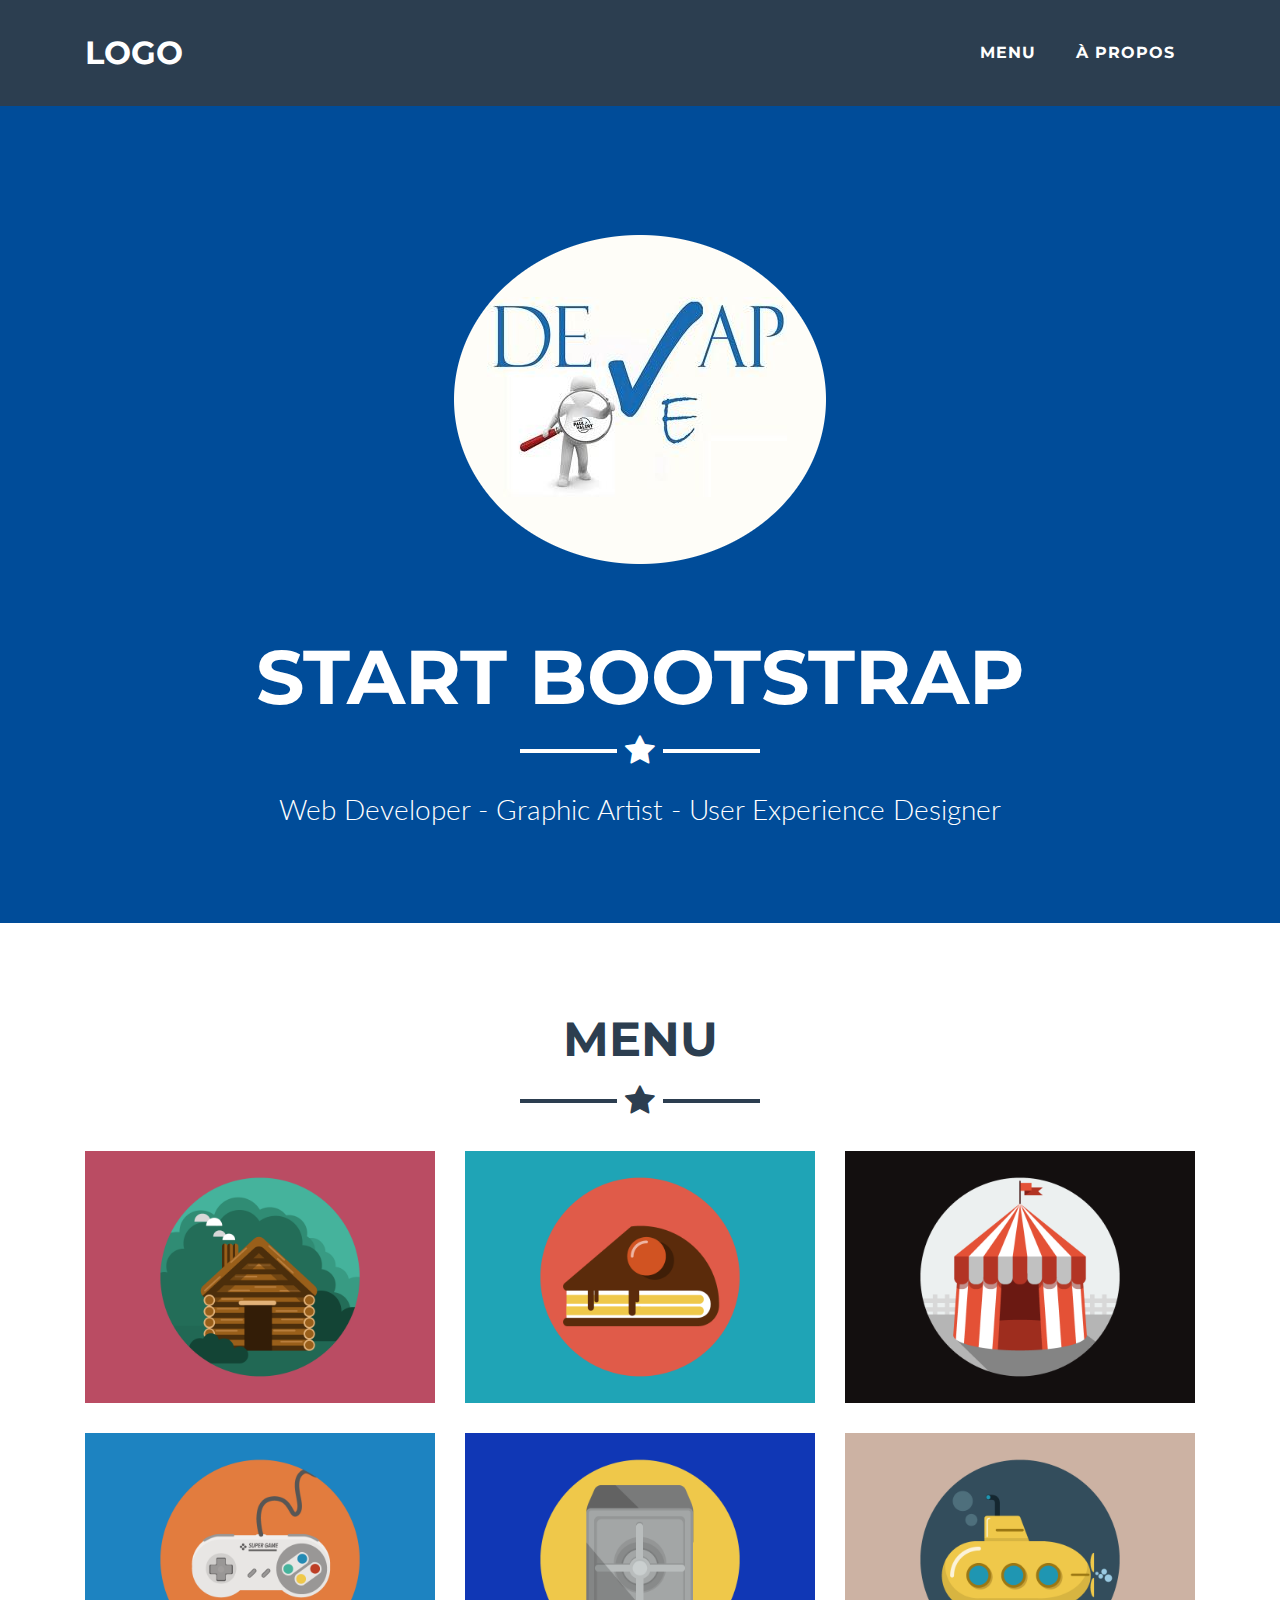
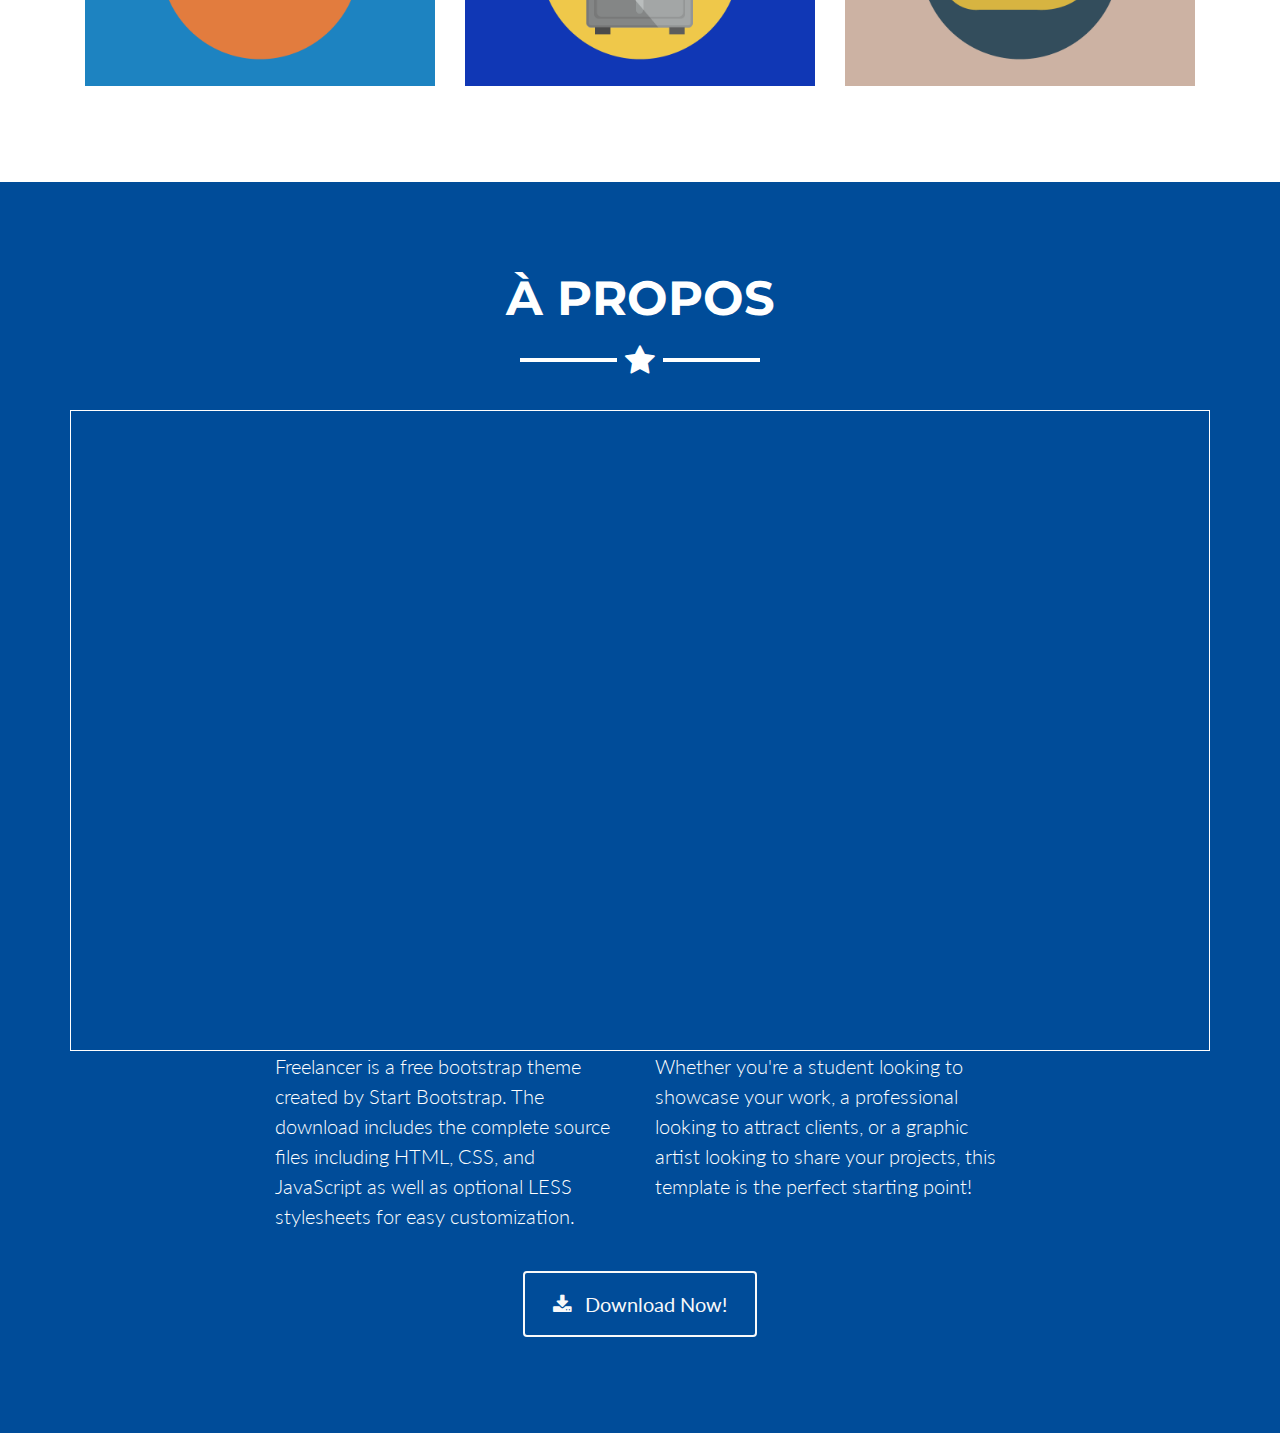
<file: index.html>
<!DOCTYPE html>
<html lang="en">

  <head>

    <meta charset="utf-8">
    <meta name="viewport" content="width=device-width, initial-scale=1, shrink-to-fit=no">
    <meta name="description" content="">
    <meta name="author" content="">

    <title>DevAp</title>

    <!-- Bootstrap core CSS -->
    <link href="./css/bootstrap.min.css" rel="stylesheet">

    <!-- Custom fonts for this template -->
    <link href="vendor/font-awesome/css/font-awesome.min.css" rel="stylesheet" type="text/css">
    <link href="https://fonts.googleapis.com/css?family=Montserrat:400,700" rel="stylesheet" type="text/css">
    <link href="https://fonts.googleapis.com/css?family=Lato:400,700,400italic,700italic" rel="stylesheet" type="text/css">

    <!-- Plugin CSS -->
    <link href="vendor/magnific-popup/magnific-popup.css" rel="stylesheet" type="text/css">

    <!-- Custom styles for this template -->
    <link href="css/freelancer.min.css" rel="stylesheet">

  </head>

  <body id="page-top">

    <!-- Navigation -->
    <nav class="navbar navbar-expand-lg bg-secondary fixed-top text-uppercase" id="mainNav">
      <div class="container">
        <a class="navbar-brand js-scroll-trigger" href="#page-top">Logo</a>
        <button class="navbar-toggler navbar-toggler-right text-uppercase bg-third text-white rounded" type="button" data-toggle="collapse" data-target="#navbarResponsive" aria-controls="navbarResponsive" aria-expanded="false" aria-label="Toggle navigation">
          Menu
          <i class="fa fa-bars"></i>
        </button>
        <div class="collapse navbar-collapse" id="navbarResponsive">
          <ul class="navbar-nav ml-auto">
            <li class="nav-item mx-0 mx-lg-1">
              <a class="nav-link py-3 px-0 px-lg-3 rounded js-scroll-trigger" href="#portfolio">Menu</a>
            </li>
            
            <li class="nav-item mx-0 mx-lg-1">
              <a class="nav-link py-3 px-0 px-lg-3 rounded js-scroll-trigger" href="#about">À propos</a>
            </li>
          <!--
            <li class="nav-item mx-0 mx-lg-1">
              <a class="nav-link py-3 px-0 px-lg-3 rounded js-scroll-trigger" href="#contact">Contact</a>
            </li>
          -->
          </ul>
        </div>
      </div>
    </nav>

    <!-- Header -->
    <header class="masthead bg-third text-white text-center">
      <div class="container">
        <img class="img-fluid mb-5 d-block mx-auto" src="img/profile.png" alt="">
        <h1 class="text-uppercase mb-0">Start Bootstrap</h1>
        <hr class="star-light">
        <h2 class="font-weight-light mb-0">Web Developer - Graphic Artist - User Experience Designer</h2>
      </div>
    </header>


    <!-- Portfolio Grid Section -->
    <section class="portfolio" id="portfolio">
      <div class="container">
        <h2 class="text-center text-uppercase text-secondary mb-0">Menu</h2>
        <hr class="star-dark mb-5">
        <div class="row">
          <div class="col-md-6 col-lg-4">
            <a class="portfolio-item d-block mx-auto" href="#portfolio-modal-1">
              <div class="portfolio-item-caption d-flex position-absolute h-100 w-100">
                <div class="portfolio-item-caption-content my-auto w-100 text-center text-white">
                  <i class="fa fa-search-plus fa-3x"></i>
                </div>
              </div>
              <img class="img-fluid" src="img/portfolio/cabin.png" alt="">
            </a>
          </div>
          <div class="col-md-6 col-lg-4">
            <a class="portfolio-item d-block mx-auto" href="#portfolio-modal-2">
              <div class="portfolio-item-caption d-flex position-absolute h-100 w-100">
                <div class="portfolio-item-caption-content my-auto w-100 text-center text-white">
                  <i class="fa fa-search-plus fa-3x"></i>
                </div>
              </div>
              <img class="img-fluid" src="img/portfolio/cake.png" alt="">
            </a>
          </div>
          <div class="col-md-6 col-lg-4">
            <a class="portfolio-item d-block mx-auto" href="#portfolio-modal-3">
              <div class="portfolio-item-caption d-flex position-absolute h-100 w-100">
                <div class="portfolio-item-caption-content my-auto w-100 text-center text-white">
                  <i class="fa fa-search-plus fa-3x"></i>
                </div>
              </div>
              <img class="img-fluid" src="img/portfolio/circus.png" alt="">
            </a>
          </div>
          <div class="col-md-6 col-lg-4">
            <a class="portfolio-item d-block mx-auto" href="#portfolio-modal-4">
              <div class="portfolio-item-caption d-flex position-absolute h-100 w-100">
                <div class="portfolio-item-caption-content my-auto w-100 text-center text-white">
                  <i class="fa fa-search-plus fa-3x"></i>
                </div>
              </div>
              <img class="img-fluid" src="img/portfolio/game.png" alt="">
            </a>
          </div>
          <div class="col-md-6 col-lg-4">
            <a class="portfolio-item d-block mx-auto" href="#portfolio-modal-5">
              <div class="portfolio-item-caption d-flex position-absolute h-100 w-100">
                <div class="portfolio-item-caption-content my-auto w-100 text-center text-white">
                  <i class="fa fa-search-plus fa-3x"></i>
                </div>
              </div>
              <img class="img-fluid" src="img/portfolio/safe.png" alt="">
            </a>
          </div>
          <div class="col-md-6 col-lg-4">
            <a class="portfolio-item d-block mx-auto" href="#portfolio-modal-6">
              <div class="portfolio-item-caption d-flex position-absolute h-100 w-100">
                <div class="portfolio-item-caption-content my-auto w-100 text-center text-white">
                  <i class="fa fa-search-plus fa-3x"></i>
                </div>
              </div>
              <img class="img-fluid" src="img/portfolio/submarine.png" alt="">
            </a>
          </div>
        </div>
      </div>
    </section>

        <!-- About Section -->
    
    <section class="bg-third text-white mb-0" id="about">
      <div class="container">
        <h2 class="text-center text-uppercase text-white">À propos</h2>
        <hr class="star-light mb-5">
        <div class="row">
          <div class="embed-responsive embed-responsive-16by9">
            <iframe class="embed-responsive-item" src="http://www.youtube.com/embed/pYf5deeiPf4" width="300" height="150" style="border: 1px solid #FFF;"></iframe>
          </div>
          <div class="col-lg-4 ml-auto">
            <p class="lead">Freelancer is a free bootstrap theme created by Start Bootstrap. The download includes the complete source files including HTML, CSS, and JavaScript as well as optional LESS stylesheets for easy customization.</p>
          </div>
          <div class="col-lg-4 mr-auto">
            <p class="lead">Whether you're a student looking to showcase your work, a professional looking to attract clients, or a graphic artist looking to share your projects, this template is the perfect starting point!</p>
          </div>
        </div>
        <div class="text-center mt-4">
          <a class="btn btn-xl btn-outline-light" href="#">
            <i class="fa fa-download mr-2"></i>
            Download Now!
          </a>
        </div>
      </div>
    </section>


    <!-- Contact Section -->
<!--
    <section id="contact">
      <div class="container">
        <h2 class="text-center text-uppercase text-secondary mb-0">Contact Me</h2>
        <hr class="star-dark mb-5">
        <div class="row">
          <div class="col-lg-8 mx-auto">
          -->
            <!-- To configure the contact form email address, go to mail/contact_me.php and update the email address in the PHP file on line 19. -->
            <!-- The form should work on most web servers, but if the form is not working you may need to configure your web server differently. -->
            <!--
            <form name="sentMessage" id="contactForm" novalidate="novalidate">
              <div class="control-group">
                <div class="form-group floating-label-form-group controls mb-0 pb-2">
                  <label>Name</label>
                  <input class="form-control" id="name" type="text" placeholder="Name" required="required" data-validation-required-message="Please enter your name.">
                  <p class="help-block text-danger"></p>
                </div>
              </div>
              <div class="control-group">
                <div class="form-group floating-label-form-group controls mb-0 pb-2">
                  <label>Email Address</label>
                  <input class="form-control" id="email" type="email" placeholder="Email Address" required="required" data-validation-required-message="Please enter your email address.">
                  <p class="help-block text-danger"></p>
                </div>
              </div>
              <div class="control-group">
                <div class="form-group floating-label-form-group controls mb-0 pb-2">
                  <label>Phone Number</label>
                  <input class="form-control" id="phone" type="tel" placeholder="Phone Number" required="required" data-validation-required-message="Please enter your phone number.">
                  <p class="help-block text-danger"></p>
                </div>
              </div>
              <div class="control-group">
                <div class="form-group floating-label-form-group controls mb-0 pb-2">
                  <label>Message</label>
                  <textarea class="form-control" id="message" rows="5" placeholder="Message" required="required" data-validation-required-message="Please enter a message."></textarea>
                  <p class="help-block text-danger"></p>
                </div>
              </div>
              <br>
              <div id="success"></div>
              <div class="form-group">
                <button type="submit" class="btn btn-primary btn-xl" id="sendMessageButton">Send</button>
              </div>
            </form>
          </div>
        </div>
      </div>
    </section>
-->
    <!-- Footer -->
<!--
    <footer class="footer text-center">
      <div class="container">
        <div class="row">
          <div class="col-md-4 mb-5 mb-lg-0">
            <h4 class="text-uppercase mb-4">Location</h4>
            <p class="lead mb-0">2215 John Daniel Drive
              <br>Clark, MO 65243</p>
          </div>
          <div class="col-md-4 mb-5 mb-lg-0">
            <h4 class="text-uppercase mb-4">Around the Web</h4>
            <ul class="list-inline mb-0">
              <li class="list-inline-item">
                <a class="btn btn-outline-light btn-social text-center rounded-circle" href="#">
                  <i class="fa fa-fw fa-facebook"></i>
                </a>
              </li>
              <li class="list-inline-item">
                <a class="btn btn-outline-light btn-social text-center rounded-circle" href="#">
                  <i class="fa fa-fw fa-google-plus"></i>
                </a>
              </li>
              <li class="list-inline-item">
                <a class="btn btn-outline-light btn-social text-center rounded-circle" href="#">
                  <i class="fa fa-fw fa-twitter"></i>
                </a>
              </li>
              <li class="list-inline-item">
                <a class="btn btn-outline-light btn-social text-center rounded-circle" href="#">
                  <i class="fa fa-fw fa-linkedin"></i>
                </a>
              </li>
              <li class="list-inline-item">
                <a class="btn btn-outline-light btn-social text-center rounded-circle" href="#">
                  <i class="fa fa-fw fa-dribbble"></i>
                </a>
              </li>
            </ul>
          </div>
          <div class="col-md-4">
            <h4 class="text-uppercase mb-4">About Freelancer</h4>
            <p class="lead mb-0">Freelance is a free to use, open source Bootstrap theme created by
              <a href="http://startbootstrap.com">Start Bootstrap</a>.</p>
          </div>
        </div>
      </div>
    </footer>
-->
<!-- LOGO ?
    <div class="copyright py-4 text-center text-white">
      <div class="container">
        <small>Copyright &copy; Your Website 2018</small>
      </div>
    </div>
-->
    <!-- Scroll to Top Button (Only visible on small and extra-small screen sizes) -->
    <div class="scroll-to-top d-lg-none position-fixed ">
      <a class="js-scroll-trigger d-block text-center text-white rounded" href="#page-top">
        <i class="fa fa-chevron-up"></i>
      </a>
    </div>

    <!-- Portfolio Modals -->

    <!-- Portfolio Modal 1 -->
    <div class="portfolio-modal mfp-hide" id="portfolio-modal-1">
      <div class="portfolio-modal-dialog bg-white">
        <a class="close-button d-none d-md-block portfolio-modal-dismiss" href="#">
          <i class="fa fa-3x fa-times"></i>
        </a>
        <div class="container text-center">
          <div class="row">
            <div class="col-lg-8 mx-auto">
              <h2 class="text-secondary text-uppercase mb-0">Project Name</h2>
              <hr class="star-dark mb-5">
              <img class="img-fluid mb-5" src="img/portfolio/cabin.png" alt="">
              <p class="mb-5">Lorem ipsum dolor sit amet, consectetur adipisicing elit. Mollitia neque assumenda ipsam nihil, molestias magnam, recusandae quos quis inventore quisquam velit asperiores, vitae? Reprehenderit soluta, eos quod consequuntur itaque. Nam.</p>
              <a class="btn btn-primary btn-lg rounded-pill portfolio-modal-dismiss" href="#">
                <i class="fa fa-close"></i>
                Close Project</a>
            </div>
          </div>
        </div>
      </div>
    </div>

    <!-- Portfolio Modal 2 -->
    <div class="portfolio-modal mfp-hide" id="portfolio-modal-2">
      <div class="portfolio-modal-dialog bg-white">
        <a class="close-button d-none d-md-block portfolio-modal-dismiss" href="#">
          <i class="fa fa-3x fa-times"></i>
        </a>
        <div class="container text-center">
          <div class="row">
            <div class="col-lg-8 mx-auto">
              <h2 class="text-secondary text-uppercase mb-0">Project Name</h2>
              <hr class="star-dark mb-5">
              <img class="img-fluid mb-5" src="img/portfolio/cake.png" alt="">
              <p class="mb-5">Lorem ipsum dolor sit amet, consectetur adipisicing elit. Mollitia neque assumenda ipsam nihil, molestias magnam, recusandae quos quis inventore quisquam velit asperiores, vitae? Reprehenderit soluta, eos quod consequuntur itaque. Nam.</p>
              <a class="btn btn-primary btn-lg rounded-pill portfolio-modal-dismiss" href="#">
                <i class="fa fa-close"></i>
                Close Project</a>
            </div>
          </div>
        </div>
      </div>
    </div>

    <!-- Portfolio Modal 3 -->
    <div class="portfolio-modal mfp-hide" id="portfolio-modal-3">
      <div class="portfolio-modal-dialog bg-white">
        <a class="close-button d-none d-md-block portfolio-modal-dismiss" href="#">
          <i class="fa fa-3x fa-times"></i>
        </a>
        <div class="container text-center">
          <div class="row">
            <div class="col-lg-8 mx-auto">
              <h2 class="text-secondary text-uppercase mb-0">Project Name</h2>
              <hr class="star-dark mb-5">
              <img class="img-fluid mb-5" src="img/portfolio/circus.png" alt="">
              <p class="mb-5">Lorem ipsum dolor sit amet, consectetur adipisicing elit. Mollitia neque assumenda ipsam nihil, molestias magnam, recusandae quos quis inventore quisquam velit asperiores, vitae? Reprehenderit soluta, eos quod consequuntur itaque. Nam.</p>
              <a class="btn btn-primary btn-lg rounded-pill portfolio-modal-dismiss" href="#">
                <i class="fa fa-close"></i>
                Close Project</a>
            </div>
          </div>
        </div>
      </div>
    </div>

    <!-- Portfolio Modal 4 -->
    <div class="portfolio-modal mfp-hide" id="portfolio-modal-4">
      <div class="portfolio-modal-dialog bg-white">
        <a class="close-button d-none d-md-block portfolio-modal-dismiss" href="#">
          <i class="fa fa-3x fa-times"></i>
        </a>
        <div class="container text-center">
          <div class="row">
            <div class="col-lg-8 mx-auto">
              <h2 class="text-secondary text-uppercase mb-0">Project Name</h2>
              <hr class="star-dark mb-5">
              <img class="img-fluid mb-5" src="img/portfolio/game.png" alt="">
              <p class="mb-5">Lorem ipsum dolor sit amet, consectetur adipisicing elit. Mollitia neque assumenda ipsam nihil, molestias magnam, recusandae quos quis inventore quisquam velit asperiores, vitae? Reprehenderit soluta, eos quod consequuntur itaque. Nam.</p>
              <a class="btn btn-primary btn-lg rounded-pill portfolio-modal-dismiss" href="#">
                <i class="fa fa-close"></i>
                Close Project</a>
            </div>
          </div>
        </div>
      </div>
    </div>

    <!-- Portfolio Modal 5 -->
    <div class="portfolio-modal mfp-hide" id="portfolio-modal-5">
      <div class="portfolio-modal-dialog bg-white">
        <a class="close-button d-none d-md-block portfolio-modal-dismiss" href="#">
          <i class="fa fa-3x fa-times"></i>
        </a>
        <div class="container text-center">
          <div class="row">
            <div class="col-lg-8 mx-auto">
              <h2 class="text-secondary text-uppercase mb-0">Project Name</h2>
              <hr class="star-dark mb-5">
              <img class="img-fluid mb-5" src="img/portfolio/safe.png" alt="">
              <p class="mb-5">Lorem ipsum dolor sit amet, consectetur adipisicing elit. Mollitia neque assumenda ipsam nihil, molestias magnam, recusandae quos quis inventore quisquam velit asperiores, vitae? Reprehenderit soluta, eos quod consequuntur itaque. Nam.</p>
              <a class="btn btn-primary btn-lg rounded-pill portfolio-modal-dismiss" href="#">
                <i class="fa fa-close"></i>
                Close Project</a>
            </div>
          </div>
        </div>
      </div>
    </div>

    <!-- Portfolio Modal 6 -->
    <div class="portfolio-modal mfp-hide" id="portfolio-modal-6">
      <div class="portfolio-modal-dialog bg-white">
        <a class="close-button d-none d-md-block portfolio-modal-dismiss" href="#">
          <i class="fa fa-3x fa-times"></i>
        </a>
        <div class="container text-center">
          <div class="row">
            <div class="col-lg-8 mx-auto">
              <h2 class="text-secondary text-uppercase mb-0">Project Name</h2>
              <hr class="star-dark mb-5">
            </div>
          </div>
        </div>
        <div class="container" style="border-style: solid;border-radius: 5px;background-color: lightgrey;border: 1px solid rgba(255, 0, 0, .5);">
          <a class="portfolio-item d-block mx-auto" href="#portfolio-modal-stat-1" style="text-decoration:none;font-size: 1.25em;">
            <div class="row">
              <div class="col-md-5 col-lg-3">
                
                    <div class="portfolio-item-caption d-flex position-absolute">
                      <div class="portfolio-item-caption-content my-auto w-100 text-center text-white">
                      </div>
                    </div>
                    <img class="img-fluid" src="img/portfolio/submarine.png" alt="">
                
              </div>
              <div class="col-md-6 col-lg-8">
                <p>Lorem ipsum dolor sit amet, consectetur adipisicing elit. Mollitia neque assumenda ipsam nihil, molestias magnam, recusandae quos quis inventore quisquam velit asperiores, vitae? Reprehenderit soluta, eos quod consequuntur itaque. Nam.</p>
              </div>
            </div>
          </a>
        </div>
        <div class="container text-center" id="portfolio-modal-stat-1">
          <div class="row">
              <svg width="960" height="960" font-family="sans-serif" font-size="10" text-anchor="middle"></svg>
          </div>
        </div>
        <div class="container text-center">
          <div class="row">
            <div class="col-lg-8 mx-auto">
              <hr class="star-dark mb-5">
              <p class="mb-5">Lorem ipsum dolor sit amet, consectetur adipisicing elit. Mollitia neque assumenda ipsam nihil, molestias magnam, recusandae quos quis inventore quisquam velit asperiores, vitae? Reprehenderit soluta, eos quod consequuntur itaque. Nam.</p>
              <a class="btn btn-primary btn-lg rounded-pill portfolio-modal-dismiss" href="#"> <i class="fa fa-close"></i> Close Project</a>
            </div>
          </div>
        </div>
      </div>
    </div>

    <!-- Bootstrap core JavaScript -->
    <script src="vendor/jquery/jquery.min.js"></script>
    <script src="./js/bootstrap.bundle.min.js"></script>

    <!-- Plugin JavaScript -->
    <script src="vendor/jquery-easing/jquery.easing.min.js"></script>
    <script src="vendor/magnific-popup/jquery.magnific-popup.min.js"></script>


    <!-- Custom scripts for this template -->
    <script src="js/freelancer.min.js"></script>
    <script src="https://d3js.org/d3.v4.min.js"></script>
    <script src="js/chart.js"></script>

  </body>

</html>
</file>
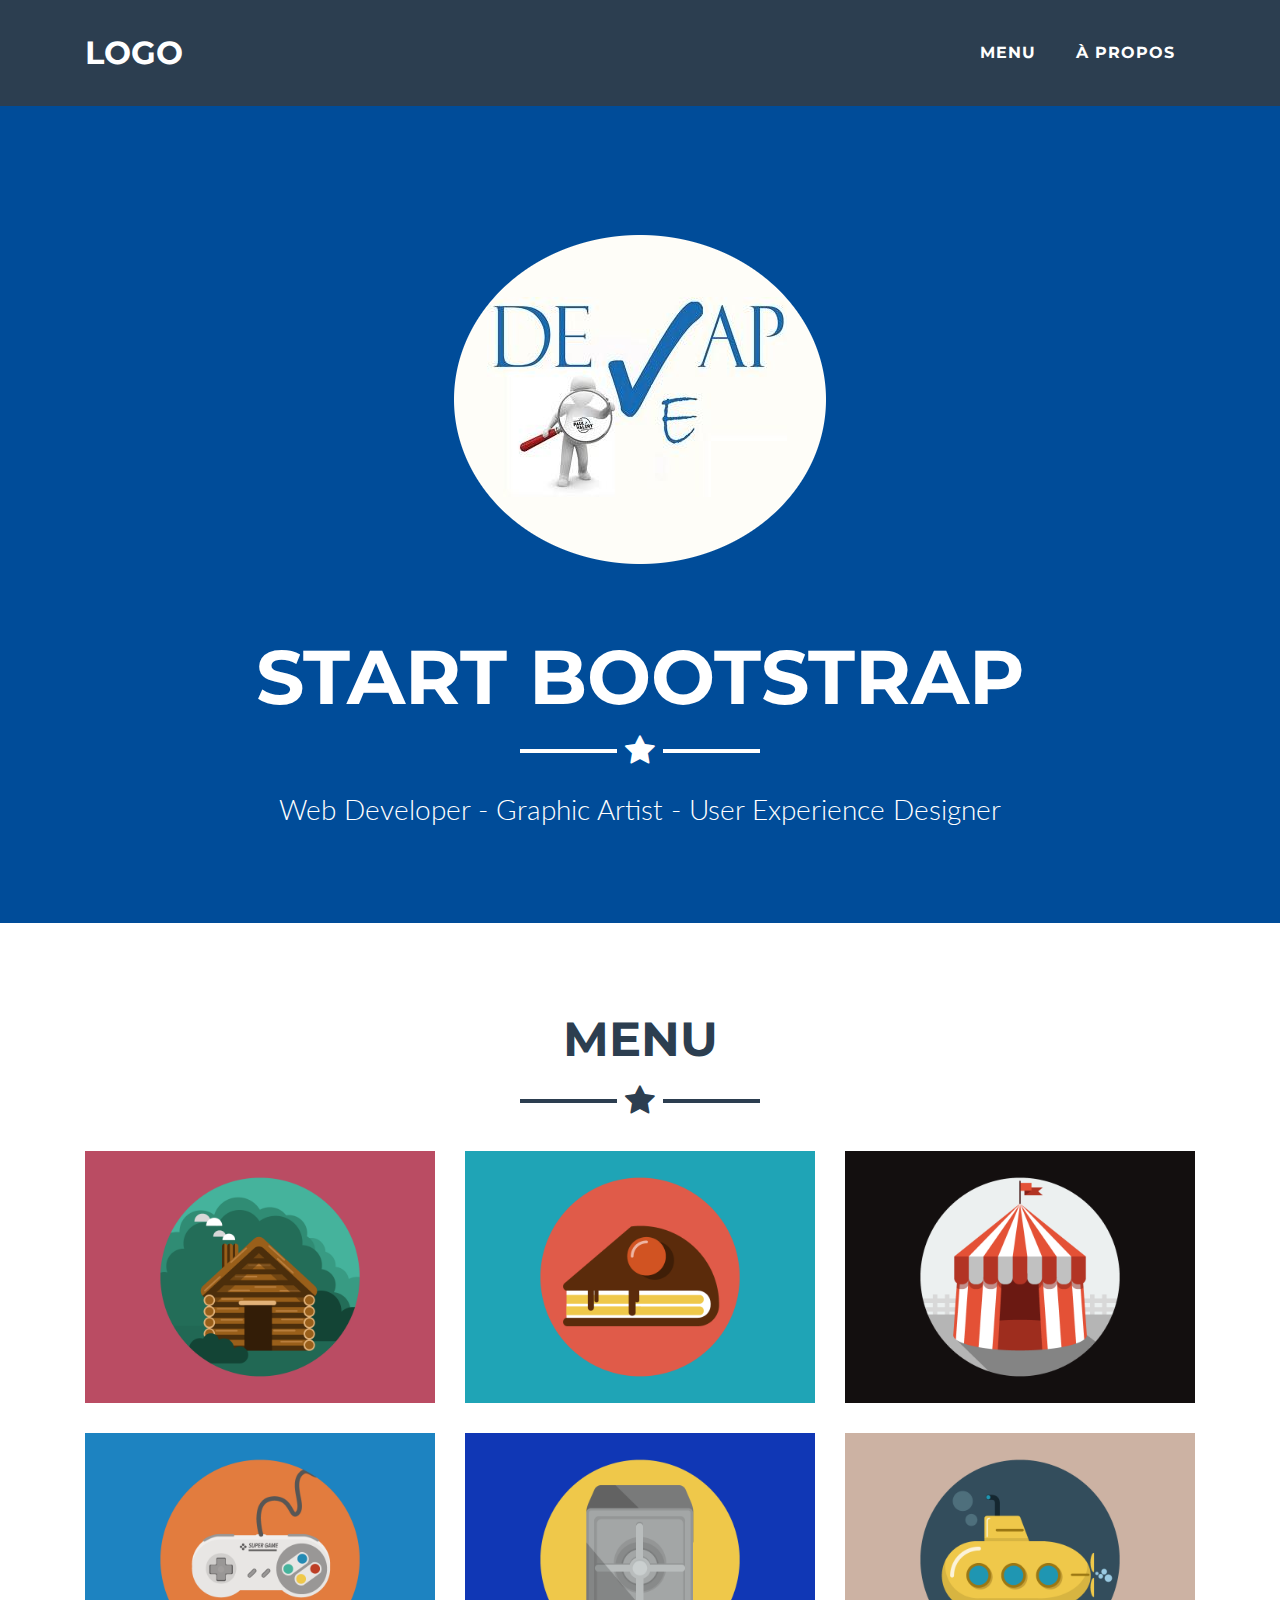
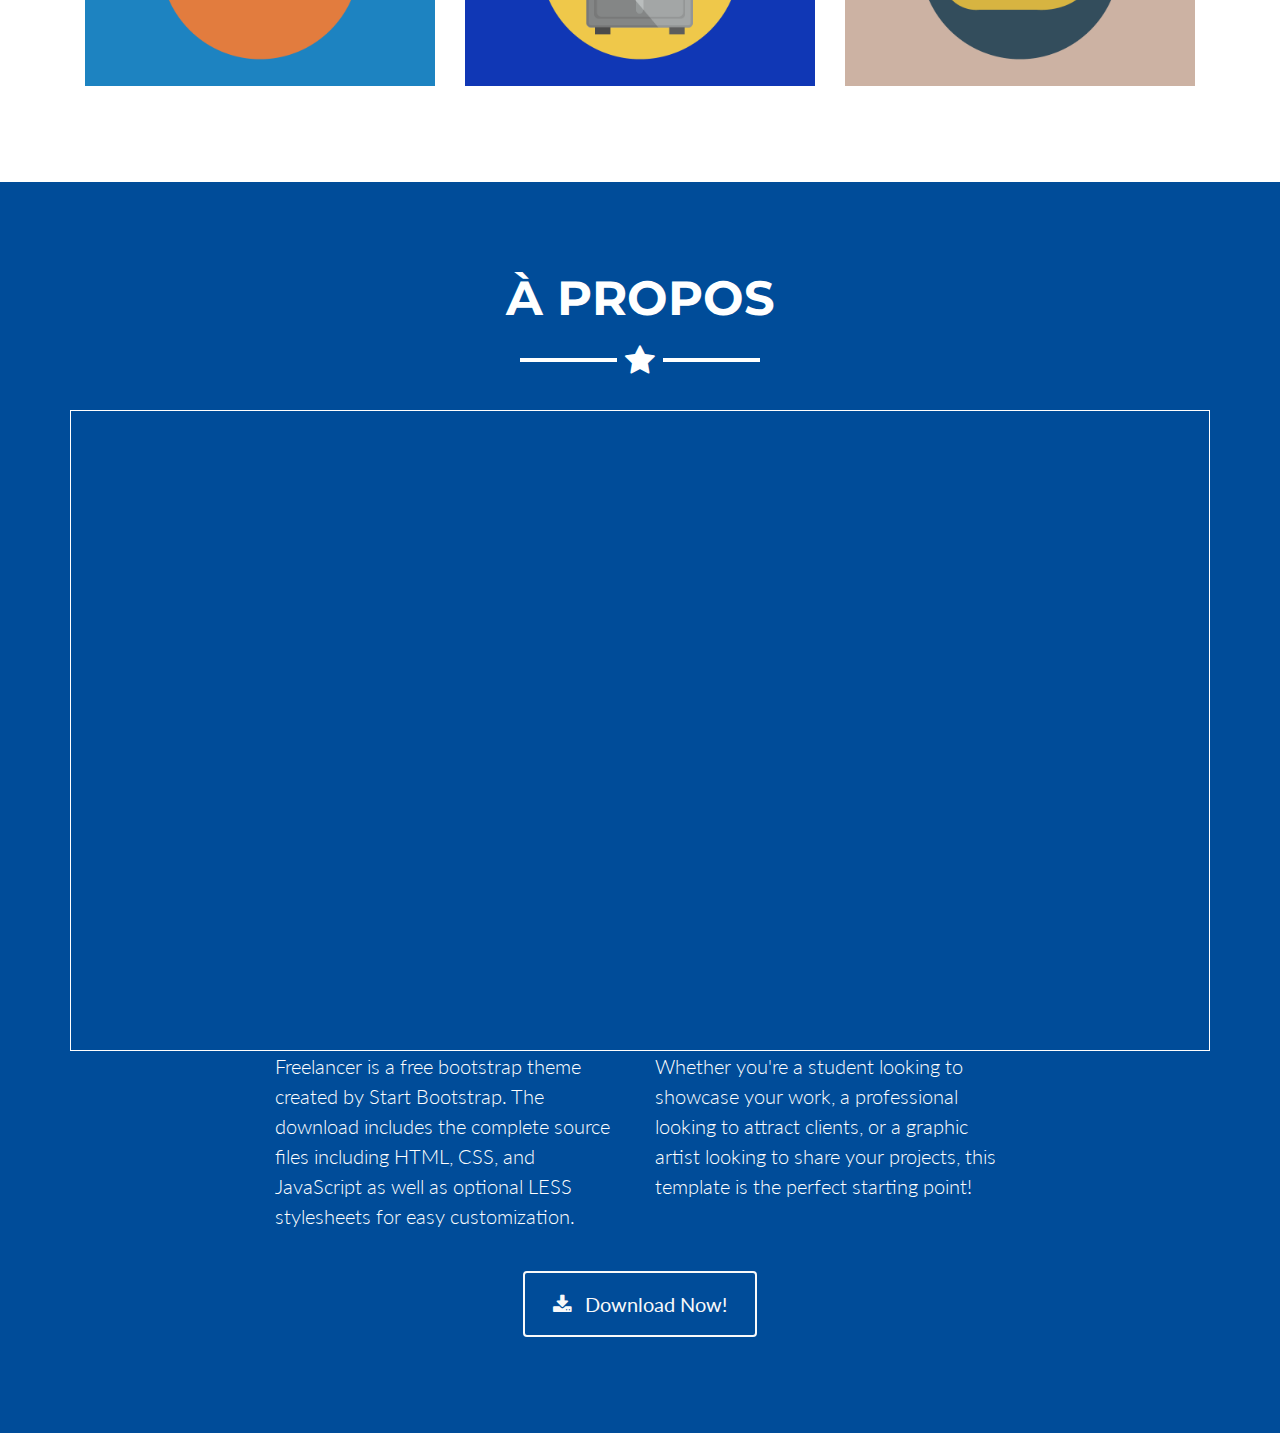
<file: taboulet.html>
<!DOCTYPE html>
<html lang="en">

  <head>

    <meta charset="utf-8">
    <meta name="viewport" content="width=device-width, initial-scale=1, shrink-to-fit=no">
    <meta name="description" content="">
    <meta name="author" content="">

    <title>DevAp</title>

    <!-- Bootstrap core CSS -->
    <link href="css/bootstrap.min.css" rel="stylesheet">

    <!-- CHANGEMENT ICI -->
    <!-- style des graphiques -->
    <link href="visu/css/situationEmploi.css" rel="stylesheet">
    <link href="visu/css/poursuite_etude.css" rel="stylesheet">
    <link href="visu/css/radar-chart.css" rel="stylesheet">
    <link href="visu/css/a_vider.css"rel="stylesheet">
    <link href="visu/css/dash.css"rel="stylesheet">


    <!-- Custom fonts for this template -->
    <link href="vendor/font-awesome/css/font-awesome.min.css" rel="stylesheet" type="text/css">
    <link href="https://fonts.googleapis.com/css?family=Montserrat:400,700" rel="stylesheet" type="text/css">
    <link href="https://fonts.googleapis.com/css?family=Lato:400,700,400italic,700italic" rel="stylesheet" type="text/css">

    <!-- Plugin CSS -->
    <link href="vendor/magnific-popup/magnific-popup.css" rel="stylesheet" type="text/css">

    <!-- Custom styles for this template -->
    <link href="css/freelancer.min.css" rel="stylesheet">

    <!-- CHANGEMENT ICI -->
    <script type="text/javascript" src="visu/script/d3.v3.js"></script>
    <script type="text/javascript" src="visu/script/d3.v4.js"></script>

    <!-- vider graphes -->
    <script type="text/javascript" src="visu/script/vider_graphe.js"></script>

    <!-- graphique bac -->
    <script type="text/javascript" src="visu/script/d3pie.js"></script>
    <script type="text/javascript" src="visu/script/bac.js"></script>

    <!-- graphique situation emploie -->
    <script type="text/javascript" src="visu/script/d3_gauge.js"></script>

    <!-- poursuite etude -->
    <script type="text/javascript" src="visu/script/poursuite_etude.js"></script>

    <!-- radar -->
    <script type="text/javascript" src="visu/script/radar-chart.js"></script>

    <!-- type -->
    <script type="text/javascript" src="visu/script/type.js"></script>

    <!-- dash -->
    <script type="text/javascript" src="visu/script/dash.js"></script>



  </head>

  <body id="page-top">

    <!-- Navigation -->
    <nav class="navbar navbar-expand-lg bg-secondary fixed-top text-uppercase" id="mainNav">
      <div class="container">
        <a class="navbar-brand js-scroll-trigger" href="#page-top">Logo</a>
        <button class="navbar-toggler navbar-toggler-right text-uppercase bg-third text-white rounded" type="button" data-toggle="collapse" data-target="#navbarResponsive" aria-controls="navbarResponsive" aria-expanded="false" aria-label="Toggle navigation">
          Menu
          <i class="fa fa-bars"></i>
        </button>
        <div class="collapse navbar-collapse" id="navbarResponsive">
          <ul class="navbar-nav ml-auto">
            <li class="nav-item mx-0 mx-lg-1">
              <a class="nav-link py-3 px-0 px-lg-3 rounded js-scroll-trigger" href="#portfolio">Menu</a>
            </li>
            
            <li class="nav-item mx-0 mx-lg-1">
              <a class="nav-link py-3 px-0 px-lg-3 rounded js-scroll-trigger" href="#about">À propos</a>
            </li>
          <!--
            <li class="nav-item mx-0 mx-lg-1">
              <a class="nav-link py-3 px-0 px-lg-3 rounded js-scroll-trigger" href="#contact">Contact</a>
            </li>
          -->
          </ul>
        </div>
      </div>
    </nav>

    <!-- Header -->
    <header class="masthead bg-third text-white text-center">
      <div class="container">
        <img class="img-fluid mb-5 d-block mx-auto" src="img/profile.png" alt="">
        <h1 class="text-uppercase mb-0">Start Bootstrap</h1>
        <hr class="star-light">
        <h2 class="font-weight-light mb-0">Web Developer - Graphic Artist - User Experience Designer</h2>
      </div>
    </header>


    <!-- Portfolio Grid Section -->
    <section class="portfolio" id="portfolio">
      <div class="container">
        <h2 class="text-center text-uppercase text-secondary mb-0">Menu</h2>
        <hr class="star-dark mb-5">
        <div class="row">
          <div class="col-md-6 col-lg-4">
            <a class="portfolio-item d-block mx-auto" href="#portfolio-modal-1">
               <!-- CHANGEMENT ICI -->
              <div class="portfolio-item-caption d-flex position-absolute h-100 w-100" id="1" onclick="bac(this.id,'#bac1') ; gauge(this.id,'#gauge1') ; stack(this.id,'#stack1');radarChart(this.id,'#radar1');type(this.id,'#type1');dash(this.id,'#dash1')">
                <div class="portfolio-item-caption-content my-auto w-100 text-center text-white">
                  <i class="fa fa-search-plus fa-3x"></i>
                </div>
              </div>
              <img class="img-fluid" src="img/portfolio/cabin.png" alt="">
            </a>
          </div>
          <div class="col-md-6 col-lg-4">
            <a class="portfolio-item d-block mx-auto" href="#portfolio-modal-2">
              <!-- CHANGEMENT ICI -->
              <div class="portfolio-item-caption d-flex position-absolute h-100 w-100" id="21" onclick="bac(this.id,'#bac2') ; gauge(this.id,'#gauge2') ; stack(this.id,'#stack2');radarChart(this.id,'#radar2');type(this.id,'#type2');dash(this.id,'#dash2')">
                <div class="portfolio-item-caption-content my-auto w-100 text-center text-white">
                  <i class="fa fa-search-plus fa-3x"></i>
                </div>
              </div>
              <img class="img-fluid" src="img/portfolio/cake.png" alt="">
            </a>
          </div>
          <div class="col-md-6 col-lg-4">
            <a class="portfolio-item d-block mx-auto" href="#portfolio-modal-3">
              <div class="portfolio-item-caption d-flex position-absolute h-100 w-100">
                <div class="portfolio-item-caption-content my-auto w-100 text-center text-white">
                  <i class="fa fa-search-plus fa-3x"></i>
                </div>
              </div>
              <img class="img-fluid" src="img/portfolio/circus.png" alt="">
            </a>
          </div>
          <div class="col-md-6 col-lg-4">
            <a class="portfolio-item d-block mx-auto" href="#portfolio-modal-4">
              <div class="portfolio-item-caption d-flex position-absolute h-100 w-100">
                <div class="portfolio-item-caption-content my-auto w-100 text-center text-white">
                  <i class="fa fa-search-plus fa-3x"></i>
                </div>
              </div>
              <img class="img-fluid" src="img/portfolio/game.png" alt="">
            </a>
          </div>
          <div class="col-md-6 col-lg-4">
            <a class="portfolio-item d-block mx-auto" href="#portfolio-modal-5">
              <div class="portfolio-item-caption d-flex position-absolute h-100 w-100">
                <div class="portfolio-item-caption-content my-auto w-100 text-center text-white">
                  <i class="fa fa-search-plus fa-3x"></i>
                </div>
              </div>
              <img class="img-fluid" src="img/portfolio/safe.png" alt="">
            </a>
          </div>
          <div class="col-md-6 col-lg-4">
            <a class="portfolio-item d-block mx-auto" href="#portfolio-modal-6">
              <div class="portfolio-item-caption d-flex position-absolute h-100 w-100">
                <div class="portfolio-item-caption-content my-auto w-100 text-center text-white">
                  <i class="fa fa-search-plus fa-3x"></i>
                </div>
              </div>
              <img class="img-fluid" src="img/portfolio/submarine.png" alt="">
            </a>
          </div>
        </div>
      </div>
    </section>

        <!-- About Section -->
    
    <section class="bg-third text-white mb-0" id="about">
      <div class="container">
        <h2 class="text-center text-uppercase text-white">À propos</h2>
        <hr class="star-light mb-5">
        <div class="row">
          <div class="embed-responsive embed-responsive-16by9">
            <iframe class="embed-responsive-item" src="http://www.youtube.com/embed/pYf5deeiPf4" width="300" height="150" style="border: 1px solid #FFF;"></iframe>
          </div>
          <div class="col-lg-4 ml-auto">
            <p class="lead">Freelancer is a free bootstrap theme created by Start Bootstrap. The download includes the complete source files including HTML, CSS, and JavaScript as well as optional LESS stylesheets for easy customization.</p>
          </div>
          <div class="col-lg-4 mr-auto">
            <p class="lead">Whether you're a student looking to showcase your work, a professional looking to attract clients, or a graphic artist looking to share your projects, this template is the perfect starting point!</p>
          </div>
        </div>
        <div class="text-center mt-4">
          <a class="btn btn-xl btn-outline-light" href="#">
            <i class="fa fa-download mr-2"></i>
            Download Now!
          </a>
        </div>
      </div>
    </section>


    <!-- Contact Section -->
<!--
    <section id="contact">
      <div class="container">
        <h2 class="text-center text-uppercase text-secondary mb-0">Contact Me</h2>
        <hr class="star-dark mb-5">
        <div class="row">
          <div class="col-lg-8 mx-auto">
          -->
            <!-- To configure the contact form email address, go to mail/contact_me.php and update the email address in the PHP file on line 19. -->
            <!-- The form should work on most web servers, but if the form is not working you may need to configure your web server differently. -->
            <!--
            <form name="sentMessage" id="contactForm" novalidate="novalidate">
              <div class="control-group">
                <div class="form-group floating-label-form-group controls mb-0 pb-2">
                  <label>Name</label>
                  <input class="form-control" id="name" type="text" placeholder="Name" required="required" data-validation-required-message="Please enter your name.">
                  <p class="help-block text-danger"></p>
                </div>
              </div>
              <div class="control-group">
                <div class="form-group floating-label-form-group controls mb-0 pb-2">
                  <label>Email Address</label>
                  <input class="form-control" id="email" type="email" placeholder="Email Address" required="required" data-validation-required-message="Please enter your email address.">
                  <p class="help-block text-danger"></p>
                </div>
              </div>
              <div class="control-group">
                <div class="form-group floating-label-form-group controls mb-0 pb-2">
                  <label>Phone Number</label>
                  <input class="form-control" id="phone" type="tel" placeholder="Phone Number" required="required" data-validation-required-message="Please enter your phone number.">
                  <p class="help-block text-danger"></p>
                </div>
              </div>
              <div class="control-group">
                <div class="form-group floating-label-form-group controls mb-0 pb-2">
                  <label>Message</label>
                  <textarea class="form-control" id="message" rows="5" placeholder="Message" required="required" data-validation-required-message="Please enter a message."></textarea>
                  <p class="help-block text-danger"></p>
                </div>
              </div>
              <br>
              <div id="success"></div>
              <div class="form-group">
                <button type="submit" class="btn btn-primary btn-xl" id="sendMessageButton">Send</button>
              </div>
            </form>
          </div>
        </div>
      </div>
    </section>
-->
    <!-- Footer -->
<!--
    <footer class="footer text-center">
      <div class="container">
        <div class="row">
          <div class="col-md-4 mb-5 mb-lg-0">
            <h4 class="text-uppercase mb-4">Location</h4>
            <p class="lead mb-0">2215 John Daniel Drive
              <br>Clark, MO 65243</p>
          </div>
          <div class="col-md-4 mb-5 mb-lg-0">
            <h4 class="text-uppercase mb-4">Around the Web</h4>
            <ul class="list-inline mb-0">
              <li class="list-inline-item">
                <a class="btn btn-outline-light btn-social text-center rounded-circle" href="#">
                  <i class="fa fa-fw fa-facebook"></i>
                </a>
              </li>
              <li class="list-inline-item">
                <a class="btn btn-outline-light btn-social text-center rounded-circle" href="#">
                  <i class="fa fa-fw fa-google-plus"></i>
                </a>
              </li>
              <li class="list-inline-item">
                <a class="btn btn-outline-light btn-social text-center rounded-circle" href="#">
                  <i class="fa fa-fw fa-twitter"></i>
                </a>
              </li>
              <li class="list-inline-item">
                <a class="btn btn-outline-light btn-social text-center rounded-circle" href="#">
                  <i class="fa fa-fw fa-linkedin"></i>
                </a>
              </li>
              <li class="list-inline-item">
                <a class="btn btn-outline-light btn-social text-center rounded-circle" href="#">
                  <i class="fa fa-fw fa-dribbble"></i>
                </a>
              </li>
            </ul>
          </div>
          <div class="col-md-4">
            <h4 class="text-uppercase mb-4">About Freelancer</h4>
            <p class="lead mb-0">Freelance is a free to use, open source Bootstrap theme created by
              <a href="http://startbootstrap.com">Start Bootstrap</a>.</p>
          </div>
        </div>
      </div>
    </footer>
-->
<!-- LOGO ?
    <div class="copyright py-4 text-center text-white">
      <div class="container">
        <small>Copyright &copy; Your Website 2018</small>
      </div>
    </div>
-->
    <!-- Scroll to Top Button (Only visible on small and extra-small screen sizes) -->
    <div class="scroll-to-top d-lg-none position-fixed ">
      <a class="js-scroll-trigger d-block text-center text-white rounded" href="#page-top">
        <i class="fa fa-chevron-up"></i>
      </a>
    </div>

    <!-- Portfolio Modals -->

    <!-- Portfolio Modal 1 -->
    <div class="portfolio-modal mfp-hide" id="portfolio-modal-1">
      <div class="portfolio-modal-dialog bg-white">
        <a class="close-button d-none d-md-block portfolio-modal-dismiss" href="#">
           <!-- CHANGEMENT ICI -->
          <i class="fa fa-3x fa-times" onclick="vider_graphe()"></i>
        </a>
        <div class="container text-center">
          <div class="row">
            <div class="col-lg-8 mx-auto">
              <h2 class="text-secondary text-uppercase mb-0">licence choisie</h2>
              <hr class="star-dark mb-5">
              <!--<img class="img-fluid mb-5" src="img/portfolio/cabin.png" alt=""> -->
              <p class="mb-5">description de la licence</p>
            </div>
          </div>           
          </div>

          <!-- CHANGEMENT ICI -->
          <div class="graphique">
            <div class="a_vider" id="bac1"></div>
          </div>
          
          <div class="graphique">
              <h5 class="titre_graphe">Précarité en %</h5>
              <div class="a_vider" id="gauge1"></div>
              <div class="texte">
                
              </div>
            </div>
          
          <div class="graphique">
              <h5 class="titre_graphe">Poursuite d'étude</h5>
              <div class="a_vider" id="stack1"></div>
            </div>

          <div class="graphique">
              <h5 class="titre_graphe">Chiffres clés</h5>
              <div class="a_vider" id="radar1"></div>
            </div>
          
          <div class="graphique">
              <div class="a_vider" id="type1"></div>
            </div>

          <div class="graphique">
              <h5 class="titre_graphe">Caractéristiques de l'emploi</h5>
              <div class="a_vider" id="dash1"></div>
            </div>

        </div>
      </div>

<!-- Portfolio Modal 2 -->
<div class="portfolio-modal mfp-hide" id="portfolio-modal-2">
    <div class="portfolio-modal-dialog bg-white">
      <a class="close-button d-none d-md-block portfolio-modal-dismiss" href="#">
         <!-- CHANGEMENT ICI -->
        <i class="fa fa-3x fa-times" onclick="vider_graphe()"></i>
      </a>
      <div class="container text-center">
        <div class="row">
          <div class="col-lg-8 mx-auto">
            <h2 class="text-secondary text-uppercase mb-0">licence choisie</h2>
            <hr class="star-dark mb-5">
            <!--<img class="img-fluid mb-5" src="img/portfolio/cabin.png" alt=""> -->
            <p class="mb-5">description de la licence</p>
          </div>
        </div>           
        </div>
        <!-- CHANGEMENT ICI -->
        <div class="a_vider" id="bac2"></div>
        <div class="a_vider" id="gauge2"></div>
        <div class="a_vider" id="stack2"></div>
        <div class="a_vider" id="radar2"></div>
        <div class="a_vider" id="type2"></div>
        <div class="a_vider" id="dash2"></div>
      </div>
    </div>

    <!-- Portfolio Modal 3 -->
    <div class="portfolio-modal mfp-hide" id="portfolio-modal-3">
      <div class="portfolio-modal-dialog bg-white">
        <a class="close-button d-none d-md-block portfolio-modal-dismiss" href="#">
          <i class="fa fa-3x fa-times"></i>
        </a>
        <div class="container text-center">
          <div class="row">
            <div class="col-lg-8 mx-auto">
              <h2 class="text-secondary text-uppercase mb-0">Project Name</h2>
              <hr class="star-dark mb-5">
              <img class="img-fluid mb-5" src="img/portfolio/circus.png" alt="">
              <p class="mb-5">Lorem ipsum dolor sit amet, consectetur adipisicing elit. Mollitia neque assumenda ipsam nihil, molestias magnam, recusandae quos quis inventore quisquam velit asperiores, vitae? Reprehenderit soluta, eos quod consequuntur itaque. Nam.</p>
              <a class="btn btn-primary btn-lg rounded-pill portfolio-modal-dismiss" href="#">
                <i class="fa fa-close"></i>
                Close Project</a>
            </div>
          </div>
        </div>
      </div>
    </div>

    <!-- Portfolio Modal 4 -->
    <div class="portfolio-modal mfp-hide" id="portfolio-modal-4">
      <div class="portfolio-modal-dialog bg-white">
        <a class="close-button d-none d-md-block portfolio-modal-dismiss" href="#">
          <i class="fa fa-3x fa-times"></i>
        </a>
        <div class="container text-center">
          <div class="row">
            <div class="col-lg-8 mx-auto">
              <h2 class="text-secondary text-uppercase mb-0">Project Name</h2>
              <hr class="star-dark mb-5">
              <img class="img-fluid mb-5" src="img/portfolio/game.png" alt="">
              <p class="mb-5">Lorem ipsum dolor sit amet, consectetur adipisicing elit. Mollitia neque assumenda ipsam nihil, molestias magnam, recusandae quos quis inventore quisquam velit asperiores, vitae? Reprehenderit soluta, eos quod consequuntur itaque. Nam.</p>
              <a class="btn btn-primary btn-lg rounded-pill portfolio-modal-dismiss" href="#">
                <i class="fa fa-close"></i>
                Close Project</a>
            </div>
          </div>
        </div>
      </div>
    </div>

    <!-- Portfolio Modal 5 -->
    <div class="portfolio-modal mfp-hide" id="portfolio-modal-5">
      <div class="portfolio-modal-dialog bg-white">
        <a class="close-button d-none d-md-block portfolio-modal-dismiss" href="#">
          <i class="fa fa-3x fa-times"></i>
        </a>
        <div class="container text-center">
          <div class="row">
            <div class="col-lg-8 mx-auto">
              <h2 class="text-secondary text-uppercase mb-0">Project Name</h2>
              <hr class="star-dark mb-5">
              <img class="img-fluid mb-5" src="img/portfolio/safe.png" alt="">
              <p class="mb-5">Lorem ipsum dolor sit amet, consectetur adipisicing elit. Mollitia neque assumenda ipsam nihil, molestias magnam, recusandae quos quis inventore quisquam velit asperiores, vitae? Reprehenderit soluta, eos quod consequuntur itaque. Nam.</p>
              <a class="btn btn-primary btn-lg rounded-pill portfolio-modal-dismiss" href="#">
                <i class="fa fa-close"></i>
                Close Project</a>
            </div>
          </div>
        </div>
      </div>
    </div>

    <!-- Portfolio Modal 6 -->
    <div class="portfolio-modal mfp-hide" id="portfolio-modal-6">
      <div class="portfolio-modal-dialog bg-white">
        <a class="close-button d-none d-md-block portfolio-modal-dismiss" href="#">
          <i class="fa fa-3x fa-times"></i>
        </a>
        <div class="container text-center">
          <div class="row">
            <div class="col-lg-8 mx-auto">
              <h2 class="text-secondary text-uppercase mb-0">Project Name</h2>
              <hr class="star-dark mb-5">
            </div>
          </div>
        </div>
        <div class="container" style="border-style: solid;border-radius: 5px;background-color: lightgrey;border: 1px solid rgba(255, 0, 0, .5);">
          <a class="portfolio-item d-block mx-auto" href="#portfolio-modal-stat-1" style="text-decoration:none;font-size: 1.25em;">
            <div class="row">
              <div class="col-md-5 col-lg-3">
                
                    <div class="portfolio-item-caption d-flex position-absolute">
                      <div class="portfolio-item-caption-content my-auto w-100 text-center text-white">
                      </div>
                    </div>
                    <img class="img-fluid" src="img/portfolio/submarine.png" alt="">
                
              </div>
              <div class="col-md-6 col-lg-8">
                <p>Lorem ipsum dolor sit amet, consectetur adipisicing elit. Mollitia neque assumenda ipsam nihil, molestias magnam, recusandae quos quis inventore quisquam velit asperiores, vitae? Reprehenderit soluta, eos quod consequuntur itaque. Nam.</p>
              </div>
            </div>
          </a>
        </div>
        <div class="container text-center" id="portfolio-modal-stat-1">
          <div class="row">
              <svg width="960" height="960" font-family="sans-serif" font-size="10" text-anchor="middle"></svg>
          </div>
        </div>
        <div class="container text-center">
          <div class="row">
            <div class="col-lg-8 mx-auto">
              <hr class="star-dark mb-5">
              <p class="mb-5">Lorem ipsum dolor sit amet, consectetur adipisicing elit. Mollitia neque assumenda ipsam nihil, molestias magnam, recusandae quos quis inventore quisquam velit asperiores, vitae? Reprehenderit soluta, eos quod consequuntur itaque. Nam.</p>
              <a class="btn btn-primary btn-lg rounded-pill portfolio-modal-dismiss" href="#"> <i class="fa fa-close"></i> Close Project</a>
            </div>
          </div>
        </div>
      </div>
    </div>

    <!-- Bootstrap core JavaScript -->
    <script src="vendor/jquery/jquery.min.js"></script>
    <script src="./js/bootstrap.bundle.min.js"></script>

    <!-- Plugin JavaScript -->
    <script src="vendor/jquery-easing/jquery.easing.min.js"></script>
    <script src="vendor/magnific-popup/jquery.magnific-popup.min.js"></script>


    <!-- Custom scripts for this template -->
    <script src="js/freelancer.min.js"></script>
    <script src="js/chart.js"></script>

  </body>

</html>
</file>
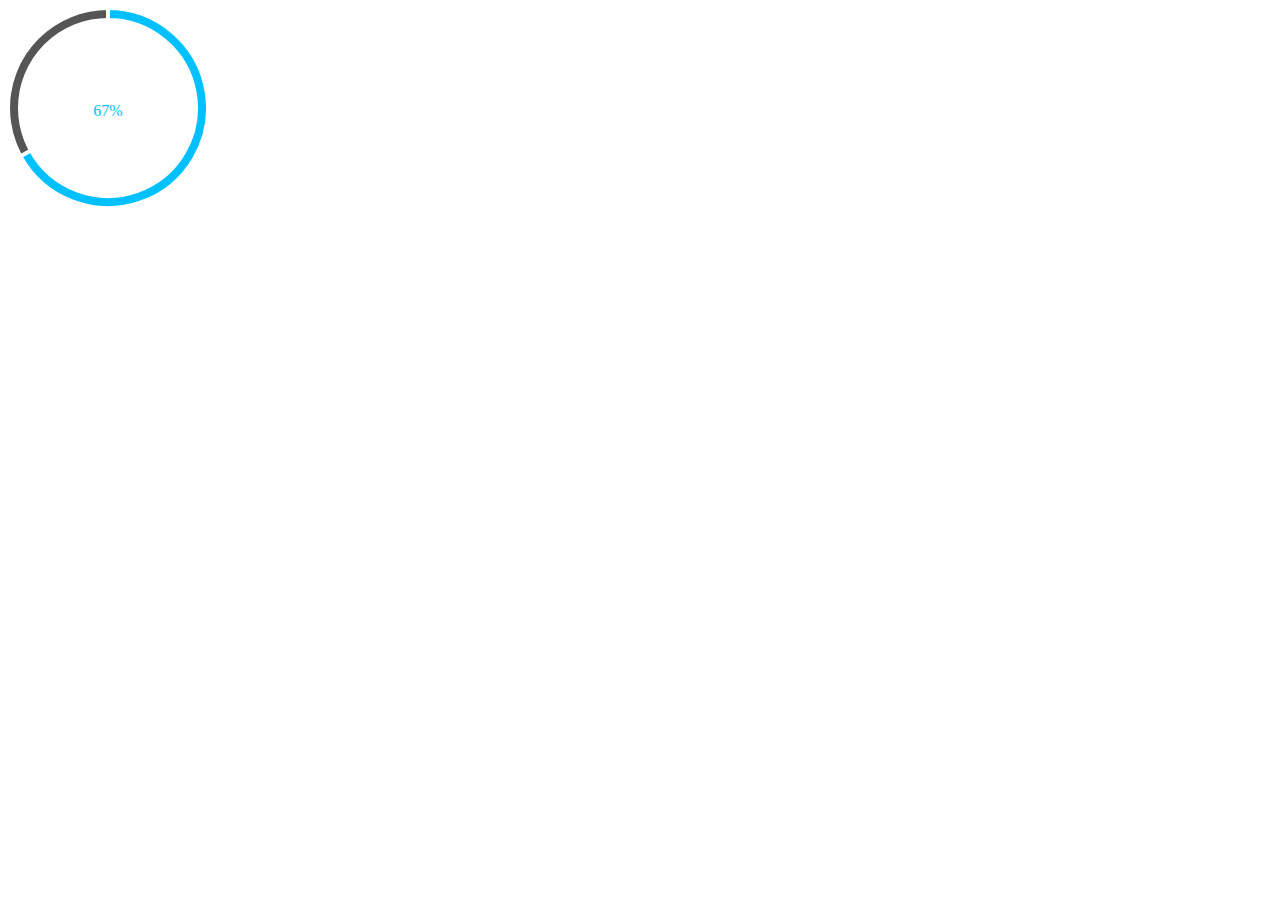
<file: visu/progress.html>
<!DOCTYPE html>
<html>
	<head>
        <meta http-equiv="Content-Type"content="text/html; charset=UTF-8" /> 
        <script src="script/d3.v3.js" charset="utf-8"></script>
		<script src="script/d3progress.js" charset="utf-8"></script>
		<script type="text/javascript" src="script/d3_gauge.js"></script>
	</head>
	<body onload="progress()">
        <div id="progress" 
            data-percentage="99" 
            data-track-width="12" 
            data-track-colour="555555" 
            data-fill-colour="00C0FF" 
            data-text-colour="00C0FF" 
            data-stroke-colour="FFFFFF" 
            data-stroke-spacing="4"> 
        </div> 
	</body>

</html>
</file>
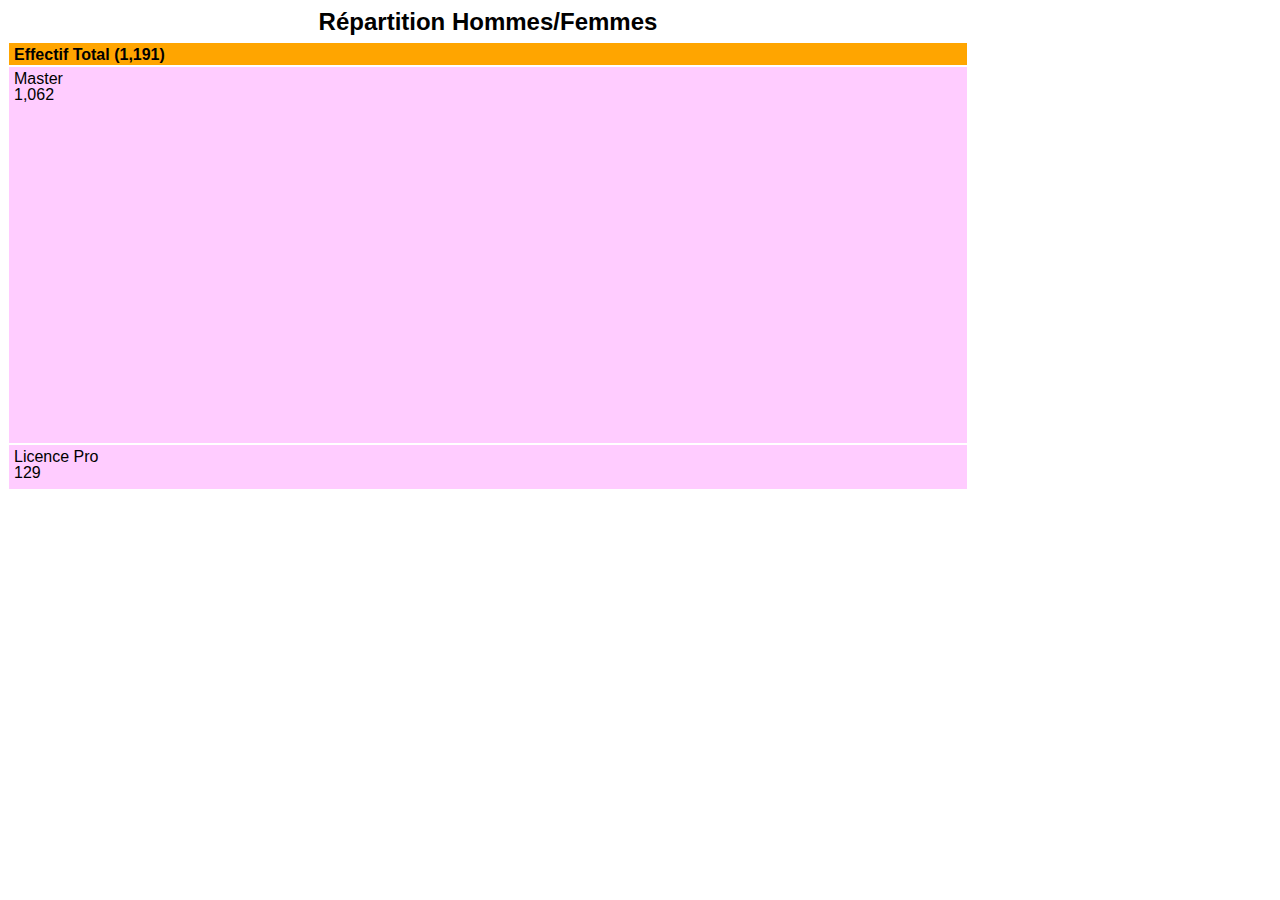
<file: visu/treemap.html>
<!DOCTYPE html>
<!--
Generic treemap, based on http://bost.ocks.org/mike/treemap/

-->
<html>
<head>
<meta charset="utf-8">
<title>Zoomable treemap template</title>
<style>

#chart {
  background: #fff;
  font-family: "Helvetica Neue", Helvetica, Arial, sans-serif;
}

.title {
    font-weight: bold;
    font-size: 24px;
    text-align: center;
    margin-top: 6px;
    margin-bottom: 6px;
}
text {
  pointer-events: none;
}

.grandparent text {
  font-weight: bold;
}

rect {
  fill: none;
  stroke: #fff;
}

rect.parent,
.grandparent rect {
  stroke-width: 2px;
}

rect.parent {
    pointer-events: none;
}

.grandparent rect {
  fill: orange;
}

.grandparent:hover rect {
  fill: #ee9700;
}

.children rect.parent,
.grandparent rect {
  cursor: pointer;
}

.children rect.parent {
  fill: #bbb;
  fill-opacity: 1;
}

.children:hover rect.child {
  fill: #bbb;
}

</style>
</head>

<body>
<div id="chart"></div>

<script src="script/jquery-1.7.2.js"></script>
<script src="script/d3.v3.js"></script>
<script>


window.addEventListener('message', function(e) {
    var opts = e.data.opts,
        data = e.data.data;

    return main(opts, data);
});

var defaults = {
    margin: {top: 24, right: 0, bottom: 0, left: 0},
    rootname: "TOP",
    format: ",d",
    title: "",
    width: 960,
    height: 500
};

function main(o, data) {
  var root,
      opts = $.extend(true, {}, defaults, o),
      formatNumber = d3.format(opts.format),
      rname = opts.rootname,
      margin = opts.margin,
      theight = 36 + 16;

  $('#chart').width(opts.width).height(opts.height);
  var width = opts.width - margin.left - margin.right,
      height = opts.height - margin.top - margin.bottom - theight,
      transitioning;
  
  var color = d3.scale.ordinal().domain([0,1]).range(["#ffccff","#97d0de"]);
  
  var x = d3.scale.linear()
      .domain([0, width])
      .range([0, width]);
  
  var y = d3.scale.linear()
      .domain([0, height])
      .range([0, height]);
  
  var treemap = d3.layout.treemap()
      .children(function(d, depth) { return depth ? null : d._children; })
      .sort(function(a, b) { return a.value - b.value; })
      .ratio(height / width * 0.5 * (1 + Math.sqrt(5)))
      .round(false);
  
  var svg = d3.select("#chart").append("svg")
      .attr("width", width + margin.left + margin.right)
      .attr("height", height + margin.bottom + margin.top)
      .style("margin-left", -margin.left + "px")
      .style("margin.right", -margin.right + "px")
    .append("g")
      .attr("transform", "translate(" + margin.left + "," + margin.top + ")")
      .style("shape-rendering", "crispEdges");
  
  var grandparent = svg.append("g")
      .attr("class", "grandparent");
  
  grandparent.append("rect")
      .attr("y", -margin.top)
      .attr("width", width)
      .attr("height", margin.top);
  
  grandparent.append("text")
      .attr("x", 6)
      .attr("y", 6 - margin.top)
      .attr("dy", ".75em");

  if (opts.title) {
    $("#chart").prepend("<p class='title'>" + opts.title + "</p>");
  }
  if (data instanceof Array) {
    root = { key: rname, values: data };
  } else {
    root = data;
  }
    
  initialize(root);
  accumulate(root);
  layout(root);
  display(root);

  if (window.parent !== window) {
    var myheight = document.documentElement.scrollHeight || document.body.scrollHeight;
    window.parent.postMessage({height: myheight}, '*');
  }

  function initialize(root) {
    root.x = root.y = 0;
    root.dx = width;
    root.dy = height;
    root.depth = 0;
  }

  // Aggregate the values for internal nodes. This is normally done by the
  // treemap layout, but not here because of our custom implementation.
  // We also take a snapshot of the original children (_children) to avoid
  // the children being overwritten when when layout is computed.
  function accumulate(d) {
    return (d._children = d.values)
        ? d.value = d.values.reduce(function(p, v) { return p + accumulate(v); }, 0)
        : parseInt(d.value);
  }

  // Compute the treemap layout recursively such that each group of siblings
  // uses the same size (1×1) rather than the dimensions of the parent cell.
  // This optimizes the layout for the current zoom state. Note that a wrapper
  // object is created for the parent node for each group of siblings so that
  // the parent’s dimensions are not discarded as we recurse. Since each group
  // of sibling was laid out in 1×1, we must rescale to fit using absolute
  // coordinates. This lets us use a viewport to zoom.
  function layout(d) {
    if (d._children) {
      treemap.nodes({_children: d._children});
      d._children.forEach(function(c) {
        c.x = d.x + c.x * d.dx;
        c.y = d.y + c.y * d.dy;
        c.dx *= d.dx;
        c.dy *= d.dy;
        c.parent = d;
        layout(c);
      });
    }
  }

  function display(d) {
    grandparent
        .datum(d.parent)
        .on("click", transition)
      .select("text")
        .text(name(d));

    var g1 = svg.insert("g", ".grandparent")
        .datum(d)
        .attr("class", "depth");

    var g = g1.selectAll("g")
        .data(d._children)
      .enter().append("g");

    g.filter(function(d) { return d._children; })
        .classed("children", true)
        .on("click", transition);

    var children = g.selectAll(".child")
        .data(function(d) { return d._children || [d]; })
      .enter().append("g");

    children.append("rect")
        .attr("class", "child")
        .call(rect)
      .append("title")
        .text(function(d) { return d.key + " (" + formatNumber(d.value) + ")"; });
    children.append("text")
        .attr("class", "ctext")
        .text(function(d) { return d.key; })
        .call(text2);

    g.append("rect")
        .attr("class", "parent")
        .call(rect);

    var t = g.append("text")
        .attr("class", "ptext")
        .attr("dy", ".75em")

    t.append("tspan")
        .text(function(d) { return d.key; });
    t.append("tspan")
        .attr("dy", "1.0em")
        .text(function(d) { return formatNumber(d.value); });
    t.call(text);

    g.selectAll("rect")
        .style("fill", function(d) { return color(d.key); });

    function transition(d) {
      if (transitioning || !d) return;
      transitioning = true;

      var g2 = display(d),
          t1 = g1.transition().duration(750),
          t2 = g2.transition().duration(750);

      // Update the domain only after entering new elements.
      x.domain([d.x, d.x + d.dx]);
      y.domain([d.y, d.y + d.dy]);

      // Enable anti-aliasing during the transition.
      svg.style("shape-rendering", null);

      // Draw child nodes on top of parent nodes.
      svg.selectAll(".depth").sort(function(a, b) { return a.depth - b.depth; });

      // Fade-in entering text.
      g2.selectAll("text").style("fill-opacity", 0);

      // Transition to the new view.
      t1.selectAll(".ptext").call(text).style("fill-opacity", 0);
      t1.selectAll(".ctext").call(text2).style("fill-opacity", 0);
      t2.selectAll(".ptext").call(text).style("fill-opacity", 1);
      t2.selectAll(".ctext").call(text2).style("fill-opacity", 1);
      t1.selectAll("rect").call(rect);
      t2.selectAll("rect").call(rect);

      // Remove the old node when the transition is finished.
      t1.remove().each("end", function() {
        svg.style("shape-rendering", "crispEdges");
        transitioning = false;
      });
    }

    return g;
  }

  function text(text) {
    text.selectAll("tspan")
        .attr("x", function(d) { return x(d.x) + 6; })
    text.attr("x", function(d) { return x(d.x) + 6; })
        .attr("y", function(d) { return y(d.y) + 6; })
        .style("opacity", function(d) { return this.getComputedTextLength() < x(d.x + d.dx) - x(d.x) ? 1 : 0; });
  }

  function text2(text) {
    text.attr("x", function(d) { return x(d.x + d.dx) - this.getComputedTextLength() - 6; })
        .attr("y", function(d) { return y(d.y + d.dy) - 6; })
        .style("opacity", function(d) { return this.getComputedTextLength() < x(d.x + d.dx) - x(d.x) ? 1 : 0; });
  }

  function rect(rect) {
    rect.attr("x", function(d) { return x(d.x); })
        .attr("y", function(d) { return y(d.y); })
        .attr("width", function(d) { return x(d.x + d.dx) - x(d.x); })
        .attr("height", function(d) { return y(d.y + d.dy) - y(d.y); });
  }

  function name(d) {
    return d.parent
        ? name(d.parent) + " / " + d.key + " (" + formatNumber(d.value) + ")"
        : d.key + " (" + formatNumber(d.value) + ")";
  }
}

if (window.location.hash === "") {
    d3.json("data/data.json", function(err, res) {
        if (!err) {
            var data = d3.nest().key(function(d) { return d.region; }).key(function(d) { return d.subregion; }).entries(res);
            main({title: "Répartition Hommes/Femmes"}, {key: "Effectif Total", values: data});
        }
    });
}
</script>
</body>
</html>
</file>
<file: visu/css/situationEmploi.css>
.chart-gauge
{
    width: 400px;
    margin: 100px auto  
    } 
.chart-filled
{
    fill: #96D0DE;
}
.chart-empty
{
    fill: #E34824;
}

.needle, .needle-center
{
    fill: #464A4F;
}
</file>
<file: visu/css/poursuite_etude.css>
.axis path,
.axis line {
fill: none;
stroke: #000;
}

path.domain {
stroke: none;
}

.y .tick line {
stroke: #ddd;
}
</file>
<file: visu/css/radar-chart.css>
.radar-chart .level {
    stroke: grey;
    stroke-width: 0.5;
  }
  
  .radar-chart .axis line {
    stroke: grey;
    stroke-width: 1;
  }
  .radar-chart .axis .legend {
    font-family: sans-serif;
    font-size: 10px;
  }
  .radar-chart .axis .legend.top {
    dy:1em;
  }
  .radar-chart .axis .legend.left {
    text-anchor: start;
  }
  .radar-chart .axis .legend.middle {
    text-anchor: middle;
  }
  .radar-chart .axis .legend.right {
    text-anchor: end;
  }
  
  .radar-chart .tooltip {
    font-family: sans-serif;
    font-size: 13px;
    transition: opacity 200ms;
    opacity: 0;
  }
  .radar-chart .tooltip.visible {
    opacity: 1;
  }
  
  /* area transition when hovering */
  .radar-chart .area {
    stroke-width: 2;
    fill-opacity: 0.5;
  }
  .radar-chart.focus .area {
    fill-opacity: 0.1;
  }
  .radar-chart.focus .area.focused {
    fill-opacity: 0.7;
  }
  
  .radar-chart .circle {
    fill-opacity: 0.9;
  }
  
  /* transitions */
  .radar-chart .area, .radar-chart .circle {
    transition: opacity 300ms, fill-opacity 200ms;
    opacity: 1;
  }
  .radar-chart .d3-enter, .radar-chart .d3-exit {
    opacity: 0;
  }
</file>
<file: visu/css/a_vider.css>
.a_vider{
    display: inline-block;
}
.graphique{
    vertical-align:top;
    margin-left:auto;
    margin-right:auto;
    display:inline-block;

  
}
.titre_graphe{
    text-align: center;
}
</file>
<file: visu/css/dash.css>
path {  stroke: #fff; }
path:hover {  opacity:0.9; }
rect:hover {  fill:blue; }
.axis {  font: 10px sans-serif; }
.legend tr{    border-bottom:1px solid grey; }
.legend tr:first-child{    border-top:1px solid grey; }

.axis path,
.axis line {
  fill: none;
  stroke: #000;
  shape-rendering: crispEdges;
}

.x.axis path {  display: none; }
.legend{
    margin-bottom:30px;
    display:inline-block;
    border-collapse: collapse;
    border-spacing: 0px;
}
.legend td{
    padding:4px 5px;
    vertical-align:bottom;
}
.legendFreq, .legendPerc{
    width:50px;
}
</file>
<file: css/freelancer.min.css>
body{font-family:Lato}h1,h2,h3,h4,h5,h6{font-weight:700;font-family:Montserrat}hr.star-dark,hr.star-light{max-width:15rem;padding:0;text-align:center;border:none;border-top:solid .25rem;margin-top:2.5rem;margin-bottom:2.5rem}hr.star-dark:after,hr.star-light:after{position:relative;top:-.8em;display:inline-block;padding:0 .25em;content:'\f005';font-family:FontAwesome;font-size:2em}hr.star-light{border-color:#fff}hr.star-light:after{color:#fff;background-color:#004C99}hr.star-dark{border-color:#2c3e50}hr.star-dark:after{color:#2c3e50;background-color:#fff}section{padding:6rem 0}section h2{font-size:2.25rem;line-height:2rem}@media (min-width:992px){section h2{font-size:3rem;line-height:2.5rem}}.btn-xl{padding:1rem 1.75rem;font-size:1.25rem}.btn-social{width:3.25rem;height:3.25rem;font-size:1.25rem;line-height:2rem}.scroll-to-top{z-index:1042;right:1rem;bottom:1rem;display:none}.scroll-to-top a{width:3.5rem;height:3.5rem;background-color:rgba(33,37,41,.5);line-height:3.1rem}#mainNav{padding-top:1rem;padding-bottom:1rem;font-weight:700;font-family:Montserrat}#mainNav .navbar-brand{color:#fff}#mainNav .navbar-nav{margin-top:1rem;letter-spacing:.0625rem}#mainNav .navbar-nav li.nav-item a.nav-link{color:#fff}#mainNav .navbar-nav li.nav-item a.nav-link:hover{color:#18bc9c}#mainNav .navbar-nav li.nav-item a.nav-link:active,#mainNav .navbar-nav li.nav-item a.nav-link:focus{color:#fff}#mainNav .navbar-nav li.nav-item a.nav-link.active{color:#18bc9c}#mainNav .navbar-toggler{font-size:80%;padding:.8rem}@media (min-width:992px){#mainNav{padding-top:1.5rem;padding-bottom:1.5rem;-webkit-transition:padding-top .3s,padding-bottom .3s;-moz-transition:padding-top .3s,padding-bottom .3s;transition:padding-top .3s,padding-bottom .3s}#mainNav .navbar-brand{font-size:2em;-webkit-transition:font-size .3s;-moz-transition:font-size .3s;transition:font-size .3s}#mainNav .navbar-nav{margin-top:0}#mainNav .navbar-nav>li.nav-item>a.nav-link.active{color:#fff;background:#18bc9c}#mainNav .navbar-nav>li.nav-item>a.nav-link.active:active,#mainNav .navbar-nav>li.nav-item>a.nav-link.active:focus,#mainNav .navbar-nav>li.nav-item>a.nav-link.active:hover{color:#fff;background:#18bc9c}#mainNav.navbar-shrink{padding-top:.5rem;padding-bottom:.5rem}#mainNav.navbar-shrink .navbar-brand{font-size:1.5em}}header.masthead{padding-top:calc(6rem + 72px);padding-bottom:6rem}header.masthead h1{font-size:3rem;line-height:3rem}header.masthead h2{font-size:1.3rem;font-family:Lato}@media (min-width:992px){header.masthead{padding-top:calc(6rem + 106px);padding-bottom:6rem}header.masthead h1{font-size:4.75em;line-height:4rem}header.masthead h2{font-size:1.75em}}.portfolio{margin-bottom:-15px}.portfolio .portfolio-item{position:relative;display:block;max-width:25rem;margin-bottom:15px}.portfolio .portfolio-item .portfolio-item-caption{-webkit-transition:all ease .5s;-moz-transition:all ease .5s;transition:all ease .5s;opacity:0;background-color:rgba(24,188,156,.9)}.portfolio .portfolio-item .portfolio-item-caption:hover{opacity:1}.portfolio .portfolio-item .portfolio-item-caption .portfolio-item-caption-content{font-size:1.5rem}@media (min-width:576px){.portfolio{margin-bottom:-30px}.portfolio .portfolio-item{margin-bottom:30px}}.portfolio-modal .portfolio-modal-dialog{padding:3rem 1rem;min-height:calc(100vh - 2rem);margin:1rem calc(1rem - 8px);position:relative;z-index:2;-moz-box-shadow:0 0 3rem 1rem rgba(0,0,0,.5);-webkit-box-shadow:0 0 3rem 1rem rgba(0,0,0,.5);box-shadow:0 0 3rem 1rem rgba(0,0,0,.5)}.portfolio-modal .portfolio-modal-dialog .close-button{position:absolute;top:2rem;right:2rem}.portfolio-modal .portfolio-modal-dialog .close-button i{line-height:38px}.portfolio-modal .portfolio-modal-dialog h2{font-size:2rem}@media (min-width:768px){.portfolio-modal .portfolio-modal-dialog{min-height:100vh;padding:5rem;margin:3rem calc(3rem - 8px)}.portfolio-modal .portfolio-modal-dialog h2{font-size:3rem}}.floating-label-form-group{position:relative;border-bottom:1px solid #e9ecef}.floating-label-form-group input,.floating-label-form-group textarea{font-size:1.5em;position:relative;z-index:1;padding-right:0;padding-left:0;resize:none;border:none;border-radius:0;background:0 0;box-shadow:none!important}.floating-label-form-group label{font-size:.85em;line-height:1.764705882em;position:relative;z-index:0;top:2em;display:block;margin:0;-webkit-transition:top .3s ease,opacity .3s ease;-moz-transition:top .3s ease,opacity .3s ease;-ms-transition:top .3s ease,opacity .3s ease;transition:top .3s ease,opacity .3s ease;vertical-align:middle;vertical-align:baseline;opacity:0}.floating-label-form-group:not(:first-child){padding-left:14px;border-left:1px solid #e9ecef}.floating-label-form-group-with-value label{top:0;opacity:1}.floating-label-form-group-with-focus label{color:#18bc9c}form .row:first-child .floating-label-form-group{border-top:1px solid #e9ecef}.footer{padding-top:5rem;padding-bottom:5rem;background-color:#2c3e50;color:#fff}.copyright{background-color:#1a252f}a{color:#18bc9c}a:active,a:focus,a:hover{color:#128f76}.btn{border-width:2px}.bg-primary{background-color:#18bc9c!important}.bg-secondary{background-color:#2c3e50!important}.bg-third{background-color:#004C99!important}.text-primary{color:#18bc9c!important}.text-secondary{color:#2c3e50!important}.btn-primary{background-color:#18bc9c;border-color:#18bc9c}.btn-primary:active,.btn-primary:focus,.btn-primary:hover{background-color:#128f76;border-color:#128f76}.btn-secondary{background-color:#2c3e50;border-color:#2c3e50}.btn-secondary:active,.btn-secondary:focus,.btn-secondary:hover{background-color:#1a252f;border-color:#1a252f}
</file>
